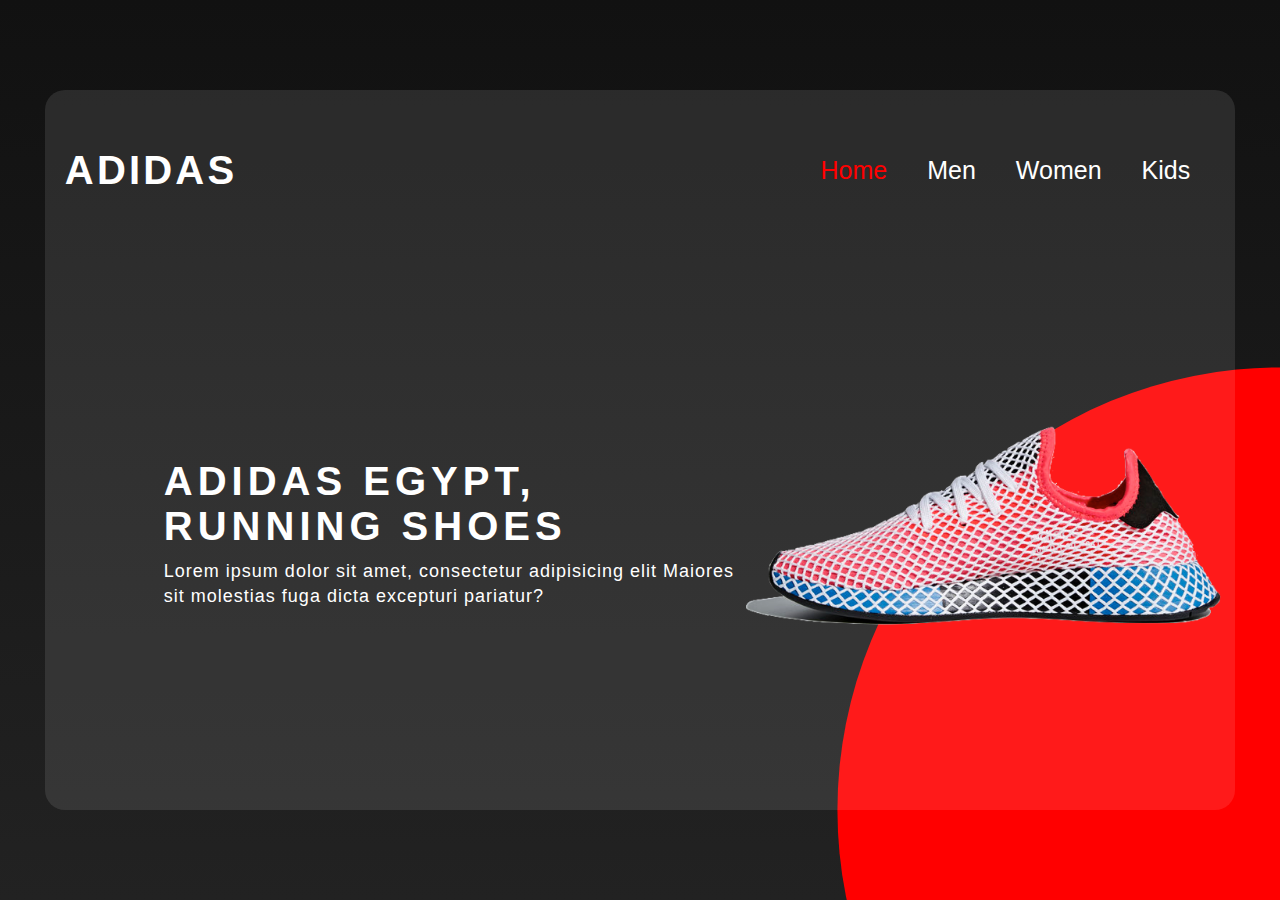
<file: index.html>
<!DOCTYPE html>
<html lang="en">
    <head>
        <title>Adidas</title>
        <meta charset="UTF-8">
        <link rel="icon" href="./shoes.png">
        <link rel="stylesheet" href="style.css">
        <meta name="keywords" content="Men, ADIDAS">
        <meta http-equiv="X-UA-Compatible" content="IE=edge">
        <meta name="Description" content="Best Scrolling for You">
        <meta name="viewport" content="width=device-width, initial-scale=1.0">
    </head>
    <body>
        <div class="Countener">
            <nav>
                <h2><a href="#">ADIDAS</a></h2>
                <ul>
                    <li><a href="#" class="Actavite">Home</a></li>
                    <li><a href="#">Men</a></li>
                    <li><a href="#">Women</a></li>
                    <li><a href="#">Kids</a></li>
                </ul>
            </nav>
            <div class="Content">
                <div class="Text">
                    <h2>ADIDAS EGYPT, <br> Running Shoes</h2>
                    <p>Lorem ipsum dolor sit
                        amet, consectetur adipisicing elit
                        Maiores sit molestias fuga
                        dicta excepturi pariatur?</p>
                </div>
                <div class="Img">
                    <img src="./shoes.png" alt="">
                </div>
            </div>
        </div>
    </body>
</html>
</file>
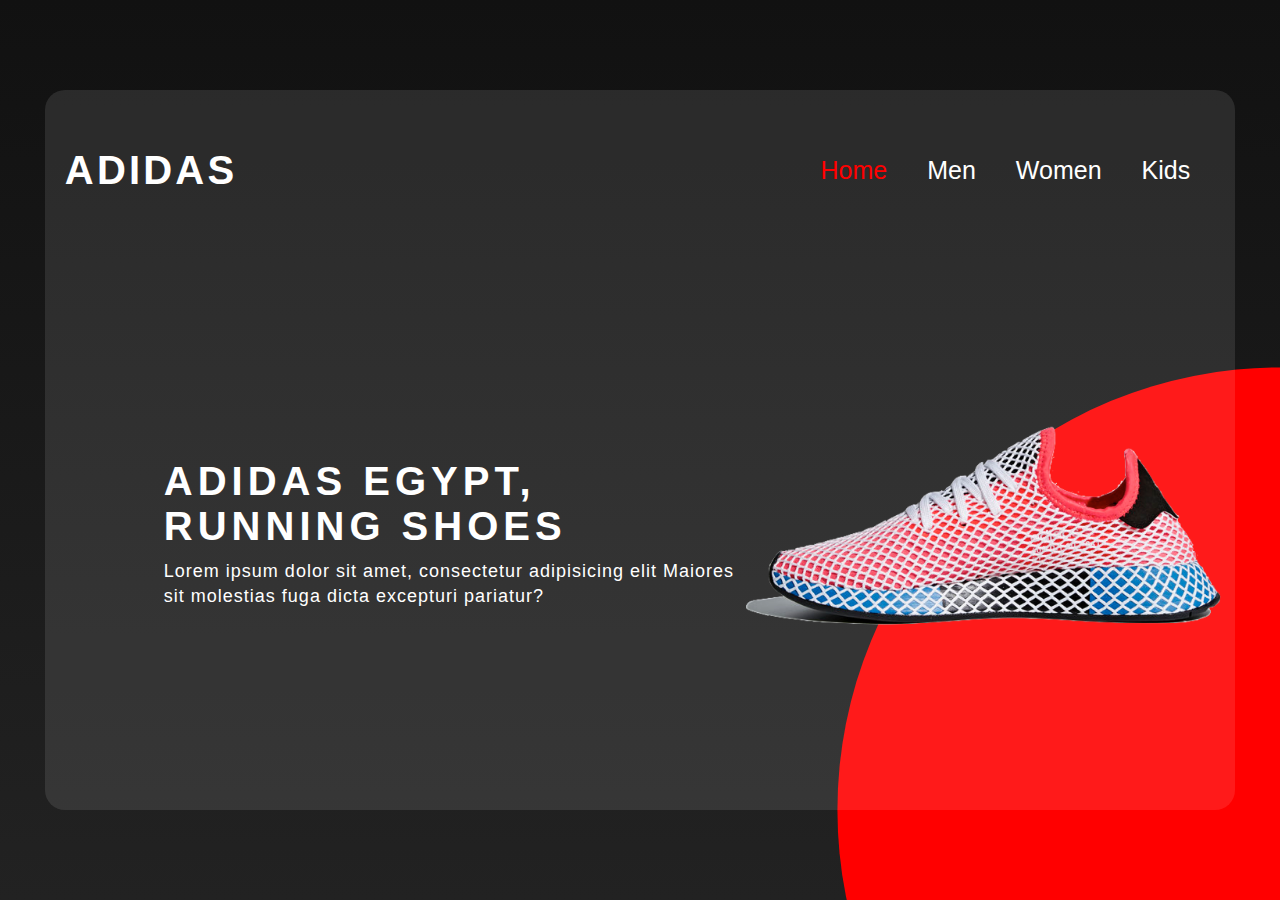
<file: ADIDAS.HTML>
<!DOCTYPE html>
<html lang="en">
    <head>
        <title>Adidas</title>
        <meta charset="UTF-8">
        <link rel="icon" href="./shoes.png">
        <link rel="stylesheet" href="ADIDAS.CSS">
        <meta name="keywords" content="Men, ADIDAS">
        <meta http-equiv="X-UA-Compatible" content="IE=edge">
        <meta name="Description" content="Best Scrolling for You">
        <meta name="viewport" content="width=device-width, initial-scale=1.0">
    </head>
    <body>
        <div class="Countener">
            <nav>
                <h2><a href="#">ADIDAS</a></h2>
                <ul>
                    <li><a href="#" class="Actavite">Home</a></li>
                    <li><a href="#">Men</a></li>
                    <li><a href="#">Women</a></li>
                    <li><a href="#">Kids</a></li>
                </ul>
            </nav>
            <div class="Content">
                <div class="Text">
                    <h2>ADIDAS EGYPT, <br> Running Shoes</h2>
                    <p>Lorem ipsum dolor sit
                        amet, consectetur adipisicing elit
                        Maiores sit molestias fuga
                        dicta excepturi pariatur?</p>
                </div>
                <div class="Img">
                    <img src="./shoes.png" alt="">
                </div>
            </div>
        </div>
    </body>
</html>
</file>
<file: style.css>
*
{
    margin: 0;
    padding: 0;
    box-sizing: border-box;
}
body
{
    width: 100%;
    height: 100vh;
    display: flex;
    align-items: center;
    justify-content: center;
    font-family: sans-serif;
    background: linear-gradient(#111, #222);
}
body::after
{
    z-index: -1;
    content: "";
    width: 100%;
    height: 100%;
    background: red;
    position: absolute;
    clip-path: circle(40% at right 90%);
}
.Countener
{
    width: 93%;
    height: 80vh;
    overflow: hidden;
    border-radius: 20px;
    background: rgb(255, 255, 255, 0.1);
}
a
{
    color: #fff;
    text-decoration: none;
}
nav
{
    display: flex;
    padding: 35px 0;
    align-items: center;
    justify-content: space-between;
}
nav ul
{
    margin: 25px;
    display: flex;
    align-items: center;
    justify-content: center;
}
nav ul li
{
    font-size: 25px;
    list-style: none;
    transition: 0.5s;
    padding: 6px 20px;
}
nav ul li a:hover, .Actavite
{
    color: red;
    transition: 0.9s;
}
nav h2
{
    font-size: 40px;
    font-weight: bold;
    padding-left: 20px;
    letter-spacing: 0.20rem;
}
nav h2 a:hover
{
    color: red;
    transition: 0.9s;
}
.Content
{
    width: 80%;
    margin: auto;
    height: 80%;
    display: flex;
    align-items: center;
    justify-content: space-between;
}
.Content .Text
{
    color: #fff;
}
.Content .Text h2
{
    font-size: 40px;
    font-weight: 700;
    letter-spacing: 5px;
    text-transform: uppercase;
}
.Content .Text p
{
    margin: 10px 0;
    letter-spacing: 1px;
    font-size: 18px;
    line-height: 25px;
}
.Content .Img
{
    width: 40%;
}
.Content .Img img
{
    width: 500px;
}
</file>
<file: ADIDAS.CSS>
*
{
    margin: 0;
    padding: 0;
    box-sizing: border-box;
}
body
{
    width: 100%;
    height: 100vh;
    display: flex;
    align-items: center;
    justify-content: center;
    font-family: sans-serif;
    background: linear-gradient(#111, #222);
}
body::after
{
    z-index: -1;
    content: "";
    width: 100%;
    height: 100%;
    background: red;
    position: absolute;
    clip-path: circle(40% at right 90%);
}
.Countener
{
    width: 93%;
    height: 80vh;
    overflow: hidden;
    border-radius: 20px;
    background: rgb(255, 255, 255, 0.1);
}
a
{
    color: #fff;
    text-decoration: none;
}
nav
{
    display: flex;
    padding: 35px 0;
    align-items: center;
    justify-content: space-between;
}
nav ul
{
    margin: 25px;
    display: flex;
    align-items: center;
    justify-content: center;
}
nav ul li
{
    font-size: 25px;
    list-style: none;
    transition: 0.5s;
    padding: 6px 20px;
}
nav ul li a:hover, .Actavite
{
    color: red;
    transition: 0.9s;
}
nav h2
{
    font-size: 40px;
    font-weight: bold;
    padding-left: 20px;
    letter-spacing: 0.20rem;
}
nav h2 a:hover
{
    color: red;
    transition: 0.9s;
}
.Content
{
    width: 80%;
    margin: auto;
    height: 80%;
    display: flex;
    align-items: center;
    justify-content: space-between;
}
.Content .Text
{
    color: #fff;
}
.Content .Text h2
{
    font-size: 40px;
    font-weight: 700;
    letter-spacing: 5px;
    text-transform: uppercase;
}
.Content .Text p
{
    margin: 10px 0;
    letter-spacing: 1px;
    font-size: 18px;
    line-height: 25px;
}
.Content .Img
{
    width: 40%;
}
.Content .Img img
{
    width: 500px;
}
</file>
